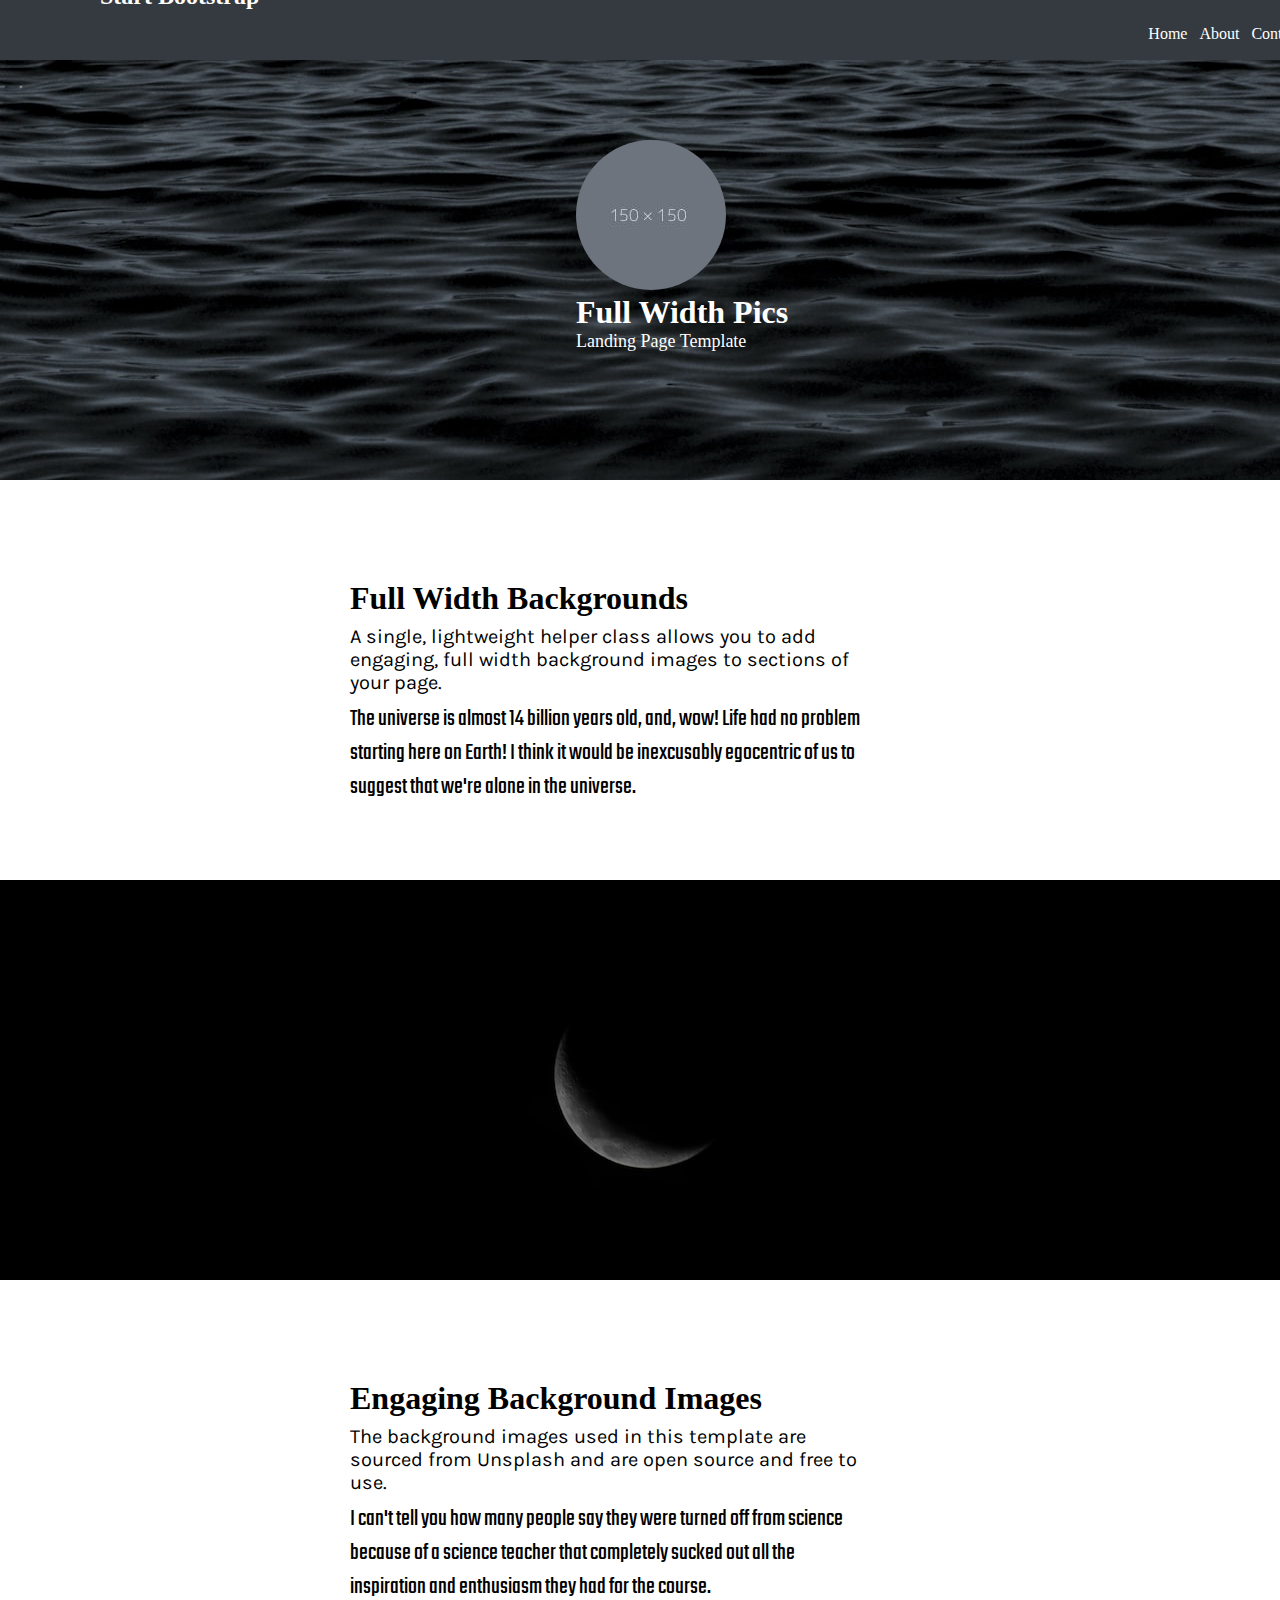
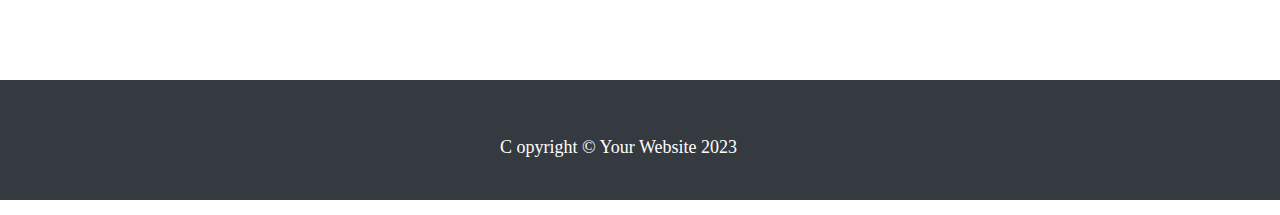
<file: bground-fonts/index.html>
<!DOCTYPE html>
<html lang="en">

<head>
    <meta charset="UTF-8">
    <meta http-equiv="X-UA-Compatible" content="IE=edge">
    <meta name="viewport" content="width=device-width, initial-scale=1.0">
    <title>Document</title>
    <link rel="preconnect" href="https://fonts.googleapis.com">
    <link rel="preconnect" href="https://fonts.gstatic.com" crossorigin>
    <link href="https://fonts.googleapis.com/css2?family=Karla:ital,wght@0,400;1,200&display=swap" rel="stylesheet">
    <link rel="stylesheet" href="https://cdnjs.cloudflare.com/ajax/libs/font-awesome/6.4.0/css/all.min.css"
        integrity="sha512-iecdLmaskl7CVkqkXNQ/ZH/XLlvWZOJyj7Yy7tcenmpD1ypASozpmT/E0iPtmFIB46ZmdtAc9eNBvH0H/ZpiBw=="
        crossorigin="anonymous" referrerpolicy="no-referrer" />
    <link rel="stylesheet" href="./style.css">
</head>

<body>
    <div class="header">
        <div class="title">
            <i class="fa-solid fa-house house" style="color: #19c516;"></i>
            <h2>Start Bootstrap</h2>
        </div>
        <div class="transition">
            <span>Home</span>
            <span>About</span>
            <span>Contact</span>
        </div>
    </div>

    <div class="bcground">
        <div class="img150x">
            <img src="./img150x.jpg" alt="">
            <h1>Full Width Pics</h1>
            <p>Landing Page Template</p>
        </div>
    </div>

    <div class="main">
        <div class="box">

            <h1>Full Width Backgrounds</h1>
            <p class="single">A single, lightweight helper class allows you to add engaging, full width background
                images to
                sections of your page.</p>
            <p class="universe">The universe is almost 14 billion years old, and, wow! Life had no problem starting here
                on Earth! I think it
                would be inexcusably egocentric of us to suggest that we're alone in the universe.</p>
        </div>
    </div>

    <div class="bcground2">

    </div>

    <div class="main">
        <div class="box">
            <h1>Engaging Background Images</h1>
            <p class="the-background">The background images used in this template are sourced from Unsplash and are open
                source and free to use.</p>
            <p class="people">I can't tell you how many people say they were turned off from science because of a
                science teacher that completely sucked out all the inspiration and enthusiasm they had for the course.
            </p>
        </div>
    </div>


    <div class="footer">
        <p>C opyright © Your Website 2023</p>
    </div>
</body>

</html>
</file>
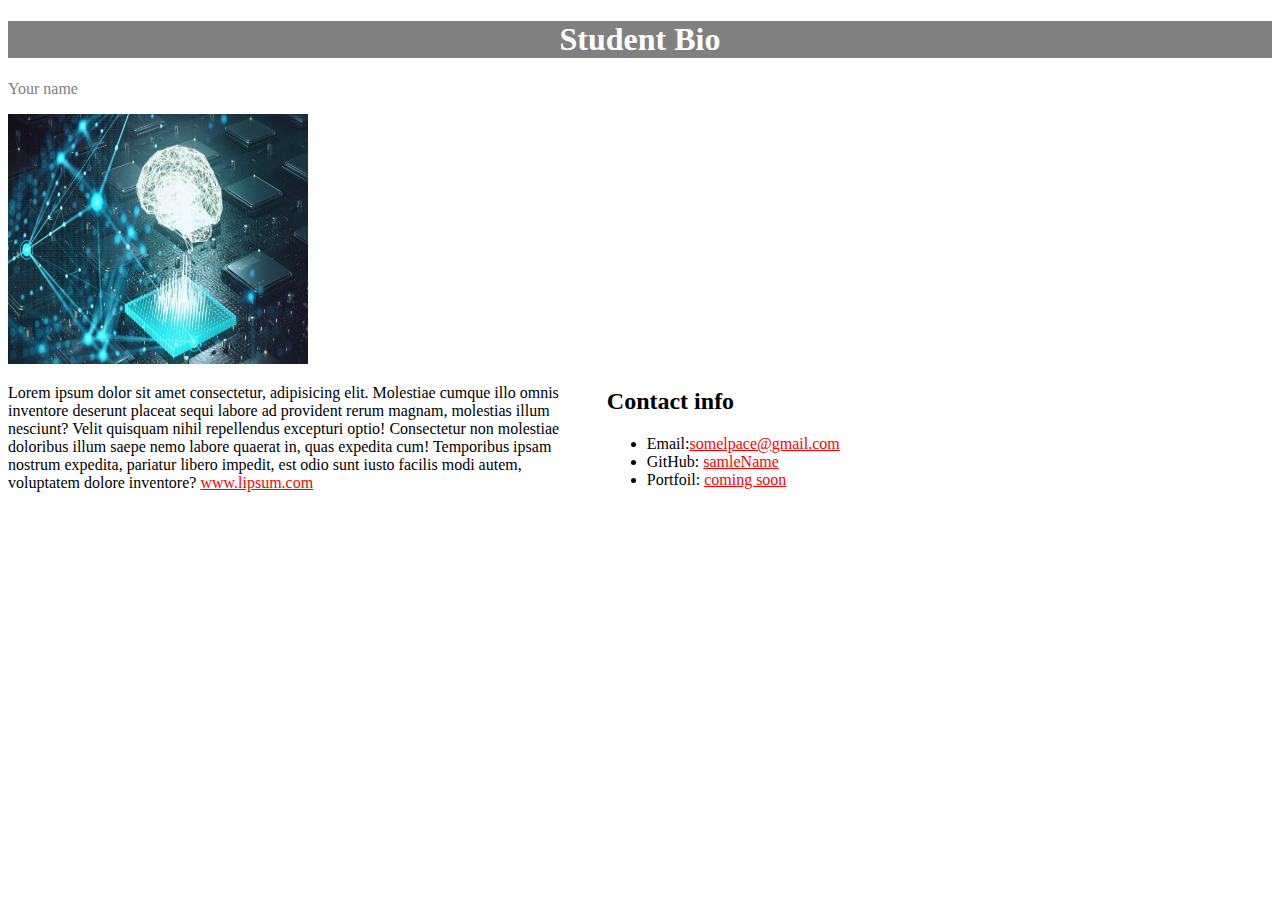
<file: task1/index.html>
<!DOCTYPE html>
<html lang="en">
<head>
    <meta charset="UTF-8">
    <meta http-equiv="X-UA-Compatible" content="IE=edge">
    <meta name="viewport" content="width=device-width, initial-scale=1.0">
    <title>Document</title>
    <link rel="stylesheet" href="./style.css">
</head>
<body>
    <h1>Student Bio</h1>

    <p class="name">Your name</p>
    <img src="./img.jpg" alt="">

    <div class="contain">
        <p class="paragraph" >Lorem ipsum dolor sit amet consectetur, adipisicing elit. Molestiae cumque illo omnis inventore deserunt placeat sequi labore ad provident rerum magnam, molestias illum nesciunt? Velit quisquam nihil repellendus excepturi optio!
        Consectetur non molestiae doloribus illum saepe nemo labore quaerat in, quas expedita cum! Temporibus ipsam nostrum expedita, pariatur libero impedit, est odio sunt iusto facilis modi autem, voluptatem dolore inventore? <a href="">www.lipsum.com</a></p>

        <div class="main">
            <h2>Contact info</h2>
            <ul>
                <li>Email:<a  href=" mailto: somelpace@gmail.com">somelpace@gmail.com</a></li>
                <li>GitHub: <a href="">samleName</a></li>
                <li>Portfoil: <a href="">coming soon</a></li>
            </ul>
        </div>
        
    </div>
</body>
</html>
</file>
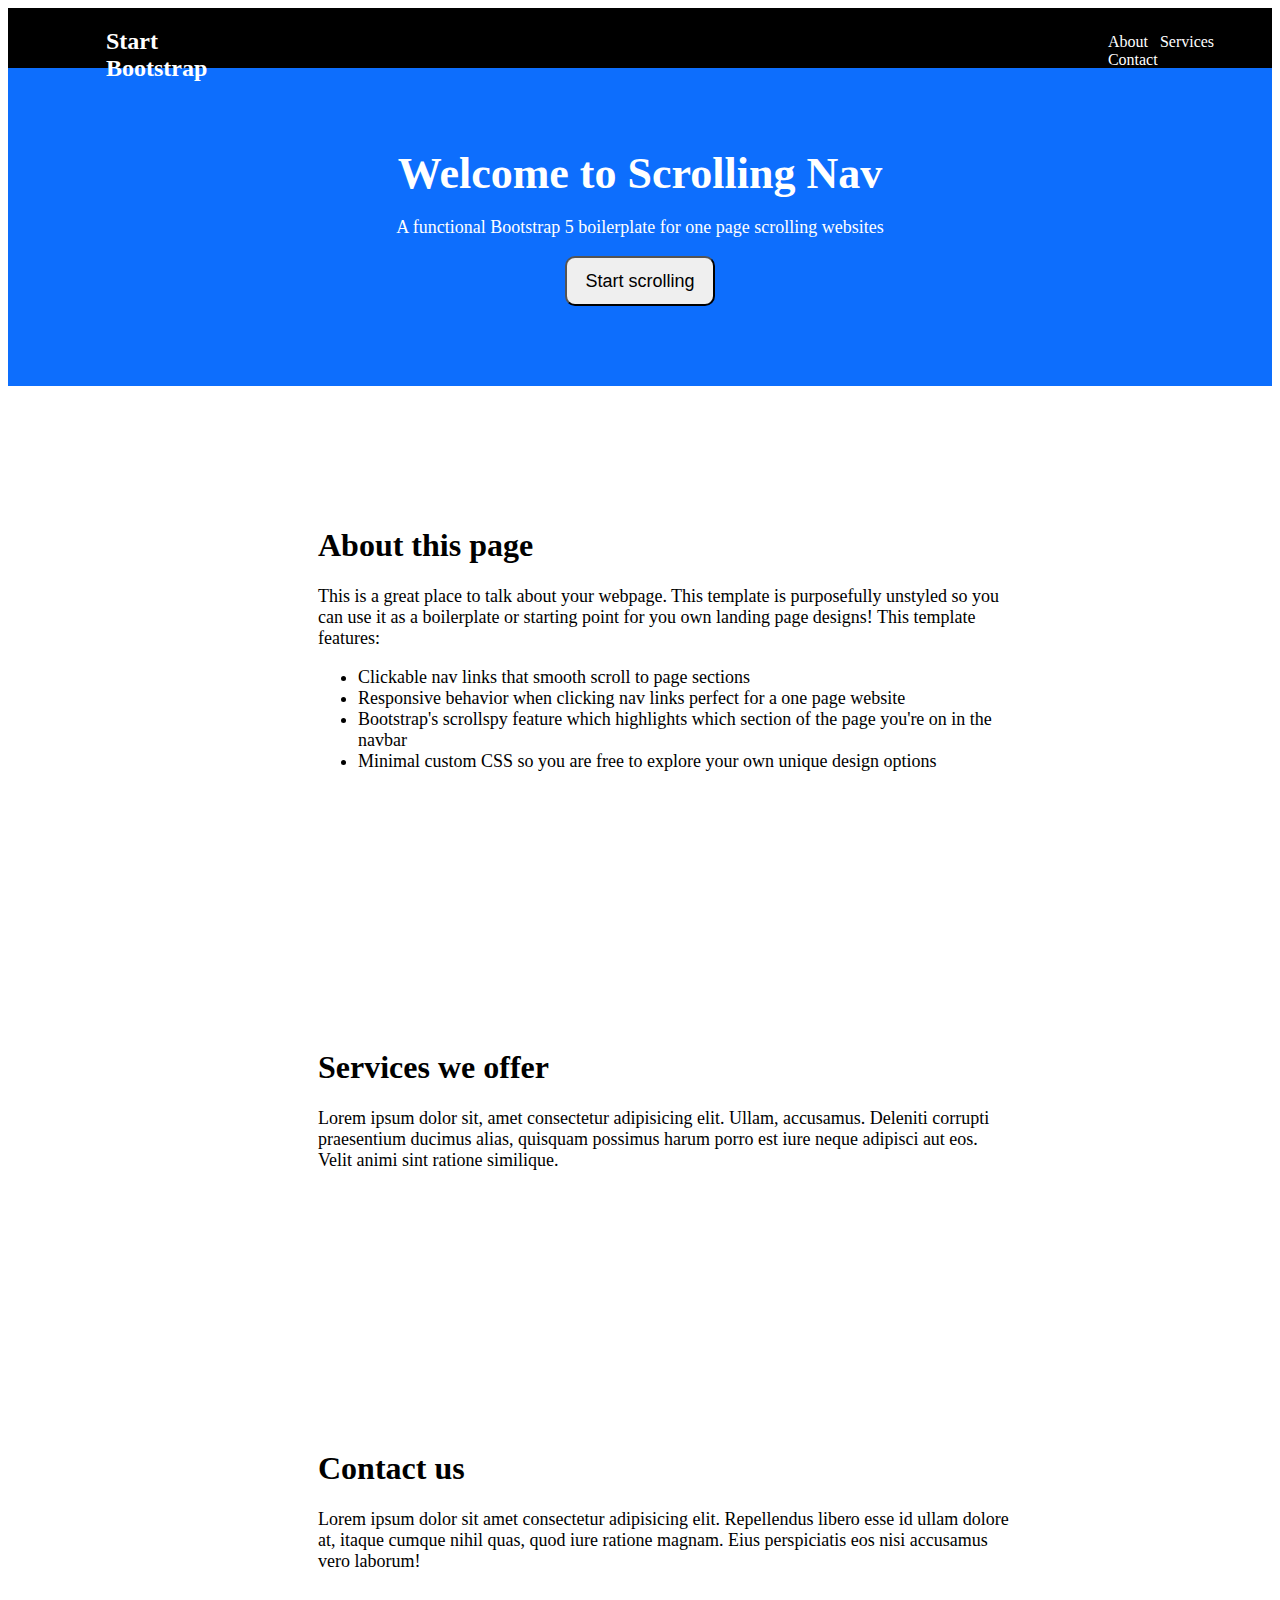
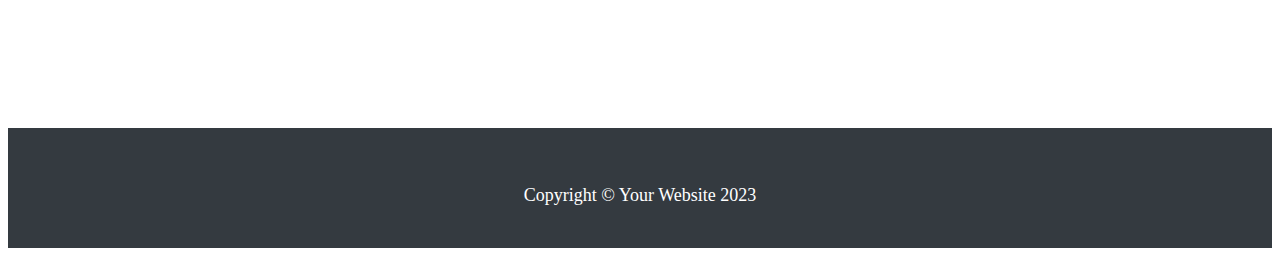
<file: task2/index.html>
<!DOCTYPE html>
<html lang="en">

<head>
    <meta charset="UTF-8">
    <meta http-equiv="X-UA-Compatible" content="IE=edge">
    <meta name="viewport" content="width=device-width, initial-scale=1.0">
    <title>Document</title>
    <link rel="stylesheet" href="./style.css">
</head>

<body>

    <div class="container1">
        <div class="title">
            <h2>Start Bootstrap</h2>
        </div>
        <div class="transition">
            <span>About</span>
            <span>Services</span>
            <span>Contact</span>
        </div>
    </div>

    <div class="container2">
        <h1>Welcome to Scrolling Nav</h1>
        <p>A functional Bootstrap 5 boilerplate for one page scrolling websites</p>
        <button>Start scrolling</button>
    </div>


    <div class="container3">
        <h1>About this page</h1>
        <p>This is a great place to talk about your webpage. This template is purposefully unstyled so you can use it as
            a boilerplate or starting point for you own landing page designs! This template features:</p>
        <ul>
            <li>Clickable nav links that smooth scroll to page sections</li>
            <li>Responsive behavior when clicking nav links perfect for a one page website </li>
            <li>Bootstrap's scrollspy feature which highlights which section of the page you're on in the navbar</li>
            <li>Minimal custom CSS so you are free to explore your own unique design options</li>
        </ul>
    </div>

    <div class="container4">
        <h1>Services we offer</h1>
        <p>Lorem ipsum dolor sit, amet consectetur adipisicing elit. Ullam, accusamus. Deleniti corrupti praesentium
        ducimus alias, quisquam possimus harum porro est iure neque adipisci aut eos. Velit animi sint ratione
        similique.</p>
    </div>

    <div class="container4">
        <h1>Contact us</h1>
        <p>Lorem ipsum dolor sit amet consectetur adipisicing elit. Repellendus libero esse id ullam dolore at, itaque
            cumque nihil quas, quod iure ratione magnam. Eius perspiciatis eos nisi accusamus vero laborum!</p>
    </div>

    <div class="footer">
        <p>Copyright © Your Website 2023</p>
    </div>
</body>

</html>
</file>
<file: bground-fonts/style.css>
@font-face {
    font-family: TexnoRegular;
    src: url("./Teko/Teko-Regular.ttf");
}

* {
    margin: 0;
    padding: 0;
}

.header {
    display: flex;
    background-color: #343a40;
    color: white;
    width: 100%;
    height: 60px;
    gap: 850px;

}

span {
    margin: 4px;
}

.transition {
    margin: 25px -65px;
}

.title h2 {
    margin: -35px 100px;
}

.bcground {
    background-image: url("./photo.1.jpg");
    width: 100%;
    height: 420px;
    object-fit: cover;
    position: relative;
}

.img150x {
    position: absolute;
    top: 80px;
    left: 45%;
    color: white;
}

.img150x p {
    font-size: large;
}

img {
    border-radius: 50%;
}

.main {
    width: 100%;
    height: 300px;
}

.box {
    width: 40%;
    height: 200px;
    margin: 100px 350px;
}

.single {
    font-family: 'Karla', sans-serif;
    font-size: 20px;
    padding: 8px 0;
}

.universe {
    font-family: TexnoRegular;
    font-size: 24px;
}

.bcground2 {
    background-image: url("./photo.2.jpg");
    width: 100%;
    height: 400px;
    object-fit: cover;
    background-position: center;
}

.the-background {
    font-family: 'Karla', sans-serif;
    font-size: 20px;
    padding: 8px 0;
}

.people {
    font-family: TexnoRegular;
    font-size: 24px;
}

.footer {
    width: 100%;
    height: 120px;
    color: white;
    font-size: large;
    background-color: #343a40;
}

.footer p {
    padding: 57px 500px;
}

.house {
    margin: 7px 11px;
    font-size: 42px;
    display: inline-block;
}
</file>
<file: task1/style.css>
h1{
    text-align: center;
    background-color: gray;
    color: white;
}
img{
    width: 300px;
    height: 250px;
}
.name{
    color: gray;
}
.contain{
    display: flex;
    gap: 30px;
}
.paragraph{
    width: 45%;
}
a{
    color: red;
}
</file>
<file: task2/style.css>
* p,li {
    font-size: large;
}

.container1 {
    display: flex;
    background-color: black;
    color: white;
    width: 100%;
    height: 60px;
    gap: 850px;

}

span {
    margin: 4px;
}

h2 {
    margin-left: 98px;
}

.title p {
    margin-left: 45px;
}

.transition {
    margin: 25px 0;
}

button {
    font-size: large;
    height: 50px;
    width: 150px;
    border-radius: 10px;
}

.container2 {
    width: 100%;
    height: 80%;
    color: white;
    text-align: center;
    margin-top: 0px;
    padding: 80px 0;
    background-color: #0d6efd;
}

p {
    font-size: large;
}

.container2 h1{
    margin: 0;
    font-size: 44px;
}

.container3 {
    width: 55%;
    height: 60%;
    margin-left: 310px;
    padding: 120px 0;
}

.container4 {
    width: 55%;
    height: 60%;
    margin-left: 310px;
    padding: 120px 0;
}

.footer {
    height: 120px;
    width: 100%;
    text-align: center;
    color: white;
    background-color: #343a40;
    padding: 0;
    margin: 0;
}

.footer p {
    padding: 57px;
}
</file>
